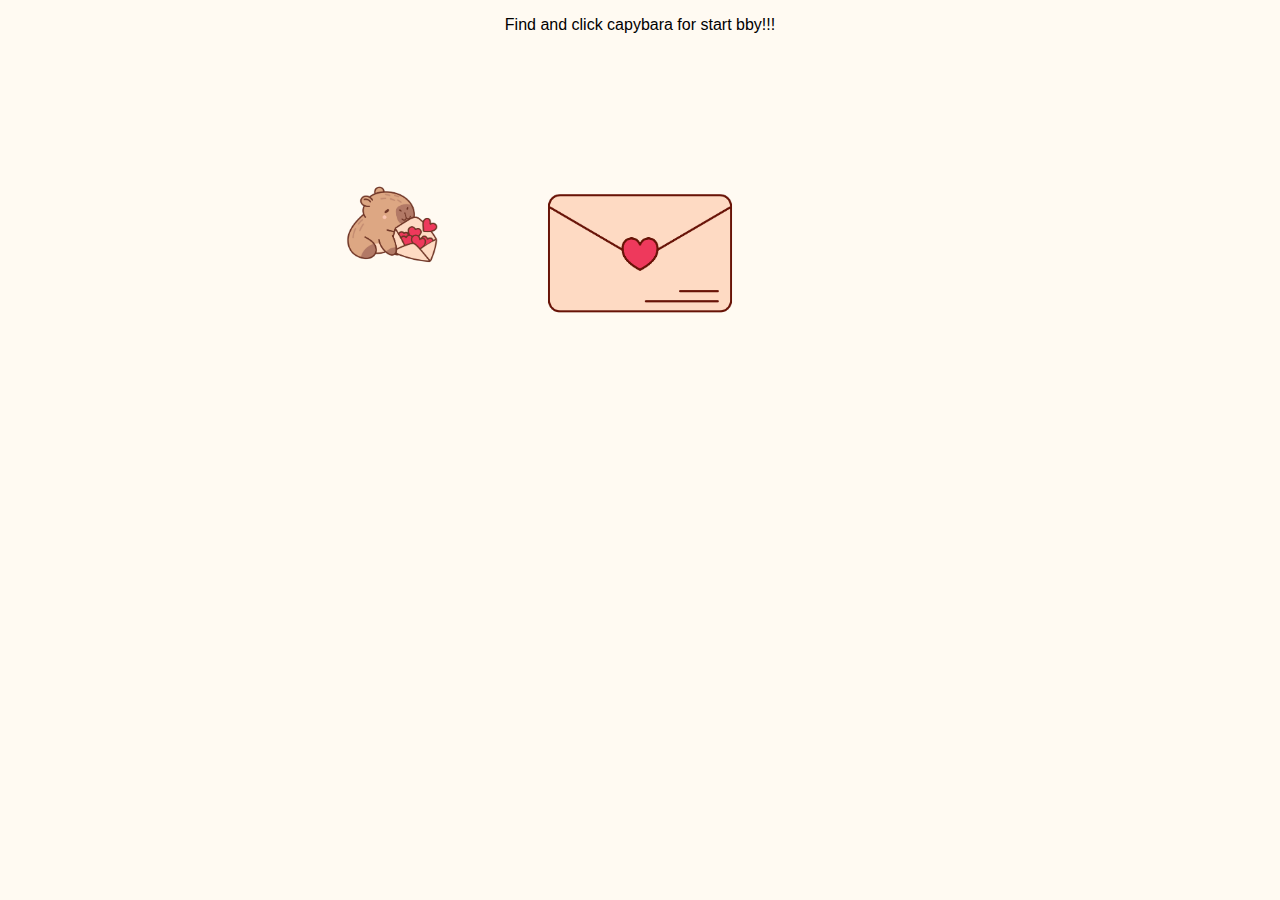
<file: index.html>
<!DOCTYPE html>
<html lang="en">
<head>
    <meta charset="UTF-8">
    <meta name="viewport" content="width=device-width, initial-scale=1.0">
    <title>Happy Birthday Bby!</title>
    <link rel="stylesheet" href="style.css">
</head>
<body>
    <div class="container">
        <p class="instruction-text">Find and click capybara for start bby!!!</p>
        
        <audio id="bgMusic" loop>
            <source src="music.mp3" type="audio/mpeg">
            Your browser does not support the audio element.
        </audio>
        
        <img id="capybara" src="capybara.png" alt="Capybara" onclick="startAnimation()">
        
        <div id="envelope" class="envelope">
            <img src="envelope.png" alt="Envelope">
            <div id="letter" class="letter hidden">
                <p>Happy B'day bby, All the best wishes to u, may your day always be wonderful day, filled with joy<br> and yeah I love u bby haha</p>
            </div>
        </div>
        <button id="nextBtn" class="hidden lanjut-button" onclick="location.href='rose.html'">Click for get e-bouquet!! </button>
    </div>

    <script>
        function startAnimation() {
            const capy = document.getElementById('capybara');
            const envelope = document.getElementById('envelope');
            const letter = document.getElementById('letter');
            const nextBtn = document.getElementById('nextBtn');
            const bgMusic = document.getElementById('bgMusic');

            // Coba putar musik saat gambar diklik
            if (bgMusic) {
                bgMusic.play().catch(e => console.log("Playback error:", e));
            }
            
            // Tambahkan class 'walking' untuk memulai animasi berjalan
            capy.classList.add('walking');

            // Hapus atribut onclick agar animasi tidak terulang saat diklik lagi
            capy.onclick = null;

            // Animate capybara entering
            setTimeout(() => {
                capy.style.left = "120px";
            }, 500);

            // Stop walking animation and play sound & show letter when near envelope
            setTimeout(() => {
                capy.classList.remove('walking');
                envelope.classList.add('open');

                const popSound = new Audio('pop.mp3');
                popSound.play();

                setTimeout(() => {
                    letter.classList.remove('hidden');
                    nextBtn.classList.remove('hidden');   
                }, 500);
            }, 4500);
        }
    </script>
</body>
</html>
</file>
<file: style.css>
/* Gaya Umum (Berlaku untuk semua perangkat) */
body {
    margin: 0;
    padding: 0;
    background: #fffaf2;
    font-family: 'Arial', sans-serif;
    display: flex;
    justify-content: center;
    align-items: center;
    overflow: auto;
}

.container {
    position: relative;
    width: 100%;
    max-width: 400px; /* Batasi lebar untuk desktop */
    text-align: center;
}

#capybara, #capybara-rose {
    width: 100px;
    position: absolute;
    left: -100px;
    bottom: 80px;
    transition: left 4s ease-in-out;
}

#capybara, #capybara-rose {
    cursor: pointer; /* Menandakan gambar bisa diklik */
}

@keyframes walk {
    0% { transform: translateY(0); }
    50% { transform: translateY(-5px); }
    100% { transform: translateY(0); }
}

.walking {
    animation: walk 0.5s infinite;
}

#capybara-rose {
    width: 100px;
    position: absolute;
    left: -100px;
    bottom: 80px;
    transition: left 4s ease-in-out;
}

@keyframes move-to-center {
    0% { left: -20vw; bottom: 50vh; transform: rotate(0deg); }
    30% { left: 30%; bottom: 50vh; transform: rotate(10deg); }
    60% { left: 50%; bottom: 30vh; transform: rotate(-10deg); }
    /* Titik berhenti baru untuk Capybara_rose */
    100% { left: 50%; bottom: 12vh; transform: translateX(-50%) rotate(0deg); }
}
.move-to-center {
    animation: move-to-center 2.5s ease-in-out forwards;
}

.envelope {
    position: relative;
    display: inline-block;
    margin-top: 100px;
}

.envelope img {
    width: 200px;
    transition: transform 1s ease-in-out;
}

@keyframes open-envelope {
    0% { transform: rotate(0deg); }
    50% { transform: rotate(-5deg); }
    100% { transform: rotate(0deg); }
}

.open {
    animation: open-envelope 0.5s ease-in-out;
}

.letter {
    background: #fff;
    border: 2px solid #a67c52;
    padding: 10px;
    width: 180px;
    margin: 10px auto;
    font-size: 16px;
    color: #5a3e2b;
    border-radius: 5px;
    position: absolute;
    top: 90px;
    left: 50%;
    transform: translateX(-50%);
    box-shadow: 0 0 10px rgba(0,0,0,0.1);
}

.hidden {
    display: none;
}

/* Gaya untuk tombol Lanjut yang disempurnakan */
.lanjut-button {
    margin-top: 30px;
    padding: 12px 25px; /* Sedikit lebih besar */
    font-size: 18px; /* Ukuran font lebih besar */
    font-weight: bold;
    background-color: #a67c52;
    color: white;
    border: none;
    border-radius: 25px; /* Sudut lebih membulat */
    cursor: pointer;
    box-shadow: 0 4px 6px rgba(0, 0, 0, 0.2); /* Efek bayangan */
    transition: all 0.3s ease; /* Transisi halus untuk semua perubahan */
}

.lanjut-button:hover {
    background-color: #8c6a47; /* Warna lebih gelap saat disentuh kursor */
    transform: translateY(-2px); /* Tombol sedikit terangkat */
    box-shadow: 0 6px 8px rgba(0, 0, 0, 0.3); /* Bayangan lebih tebal */
}

.lanjut-button:active {
    transform: translateY(0); /* Kembali ke posisi semula saat ditekan */
    box-shadow: 0 2px 4px rgba(0, 0, 0, 0.2); /* Bayangan lebih tipis */
}

.rose-message {
    font-size: 20px;
    color: #a33e3e;
    margin-top: 250px;
}

/* ---------------------------------------------------- */
/* Media Queries untuk perangkat dengan lebar layar maksimal 768px (HP/Tablet) */
/* ---------------------------------------------------- */
@media (max-width: 768px) {
    .container {
        max-width: 90%; /* Kontainer akan memenuhi 90% lebar layar agar ada sedikit margin di pinggir */
    }

    /* Penyesuaian posisi Capybara agar terlihat lebih pas di layar kecil */
    #capybara {
        width: 80px; /* Ukuran capybara lebih kecil */
        bottom: 50px; /* Posisikan lebih rendah */
    }
    
    /* Perbarui posisi akhir Capybara agar tidak terlalu ke tengah di HP */
    #capybara.walk-done {
        left: 20%; /* Posisikan di 20% dari kiri */
        transform: translateX(-50%); /* Geser ke kiri 50% dari lebarnya sendiri */
    }

    /* Penyesuaian ukuran amplop */
    .envelope img {
        width: 150px; /* Ukuran amplop lebih kecil */
        margin-top: 50px;
    }
    
    /* Penyesuaian surat */
    .letter {
        width: 150px;
        font-size: 14px;
        top: 60px; /* Sesuaikan posisi surat agar pas di dalam amplop yang lebih kecil */
    }
    
    .rose-message {
        margin-top: 150px;
    }
}
</file>
